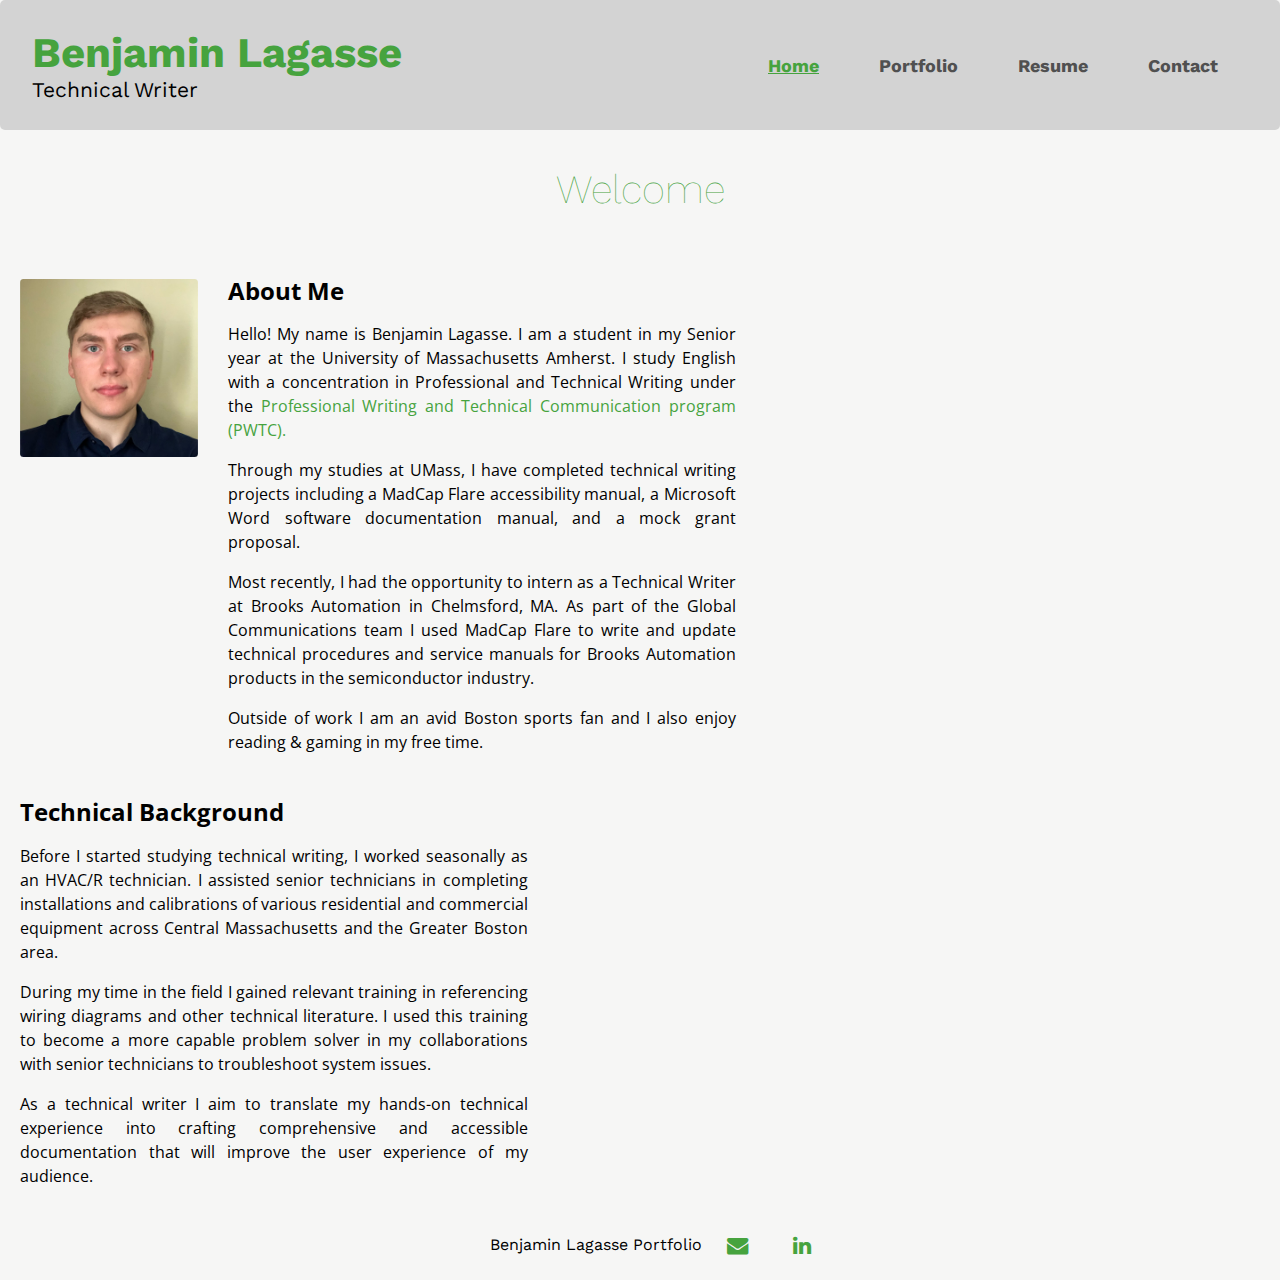
<file: index.html>
<!DOCTYPE html>
<html lang="en">
    <head>
        <title>Home | Benjamin Lagasse</title>
        <link href="css/webpage.css" type="text/css" rel="stylesheet" />
        <link rel="preconnect" href="https://fonts.gstatic.com">
        <link href="https://fonts.googleapis.com/css2?family=Open+Sans&family=Work+Sans&display=swap" rel="stylesheet"> 
        <link rel="stylesheet" href="https://cdnjs.cloudflare.com/ajax/libs/font-awesome/4.7.0/css/font-awesome.min.css">
        <link rel="shortcut icon" type="image/jpg" href="images/Portfolio-Favicon.png"/>
    </head>
    
    <body>
      <section>
        <nav>
          <div class="containter-resume"><a href="index.html" class= "logo"> Benjamin Lagasse</a>
              <div class="logo2">Technical Writer
              </div>

          </div>
            <ul>
              <li><a href= "index.html" class="active">Home </a></li>
              <li><a href= "portfolio.html">Portfolio</a></li>
              <li><a href= "resume.html">Resume</a></li>
              <li><a href= "contact.html"> Contact</a></li>
            </ul>
        </nav>
      <h1 class="h1">Welcome</h1>
      </section>
      <div>
   
   <article>
   <img class="headshot" src="images/Ben-Aug2021.jpg" alt="A selfie photo of Benjamin Lagasse.">
   </article>    
          
   <article class="homearticles">
   <h2>About Me</h2>

   <p>Hello! My name is Benjamin Lagasse. I am a student in my Senior year at the University of Massachusetts Amherst. I study English with a concentration in Professional and Technical Writing under the <a class="link" href="https://www.umass.edu/pwtc/index.html">Professional Writing and Technical Communication program (PWTC).</a> </p>

   <p>Through my studies at UMass, I have completed technical writing projects including a MadCap Flare accessibility manual, a Microsoft Word software documentation manual, and a mock grant proposal.</p>

   <p>Most recently, I had the opportunity to intern as a Technical Writer at Brooks Automation in Chelmsford, MA. As part of the Global Communications team I used MadCap Flare to write and update technical procedures and service manuals for Brooks Automation products in the semiconductor industry.</p>
       
   <p> Outside of work I am an avid Boston sports fan and I also enjoy reading & gaming in my free time.
       </p>
   </article>
          
   <article class="homearticles">
   <h2>Technical Background</h2>

   <p>Before I started studying technical writing, I worked seasonally as an HVAC/R technician. I assisted senior technicians in completing installations and calibrations of various residential and commercial equipment across Central Massachusetts and the Greater Boston area.</p>
       
   <p>During my time in the field I gained relevant training in referencing wiring diagrams and other technical literature. I used this training to become a more capable problem solver in my collaborations with senior technicians to troubleshoot system issues.</p>
       
   <p>As a technical writer I aim to translate my hands-on technical experience into crafting comprehensive and accessible documentation that will improve the user experience of my audience.</p>
   </article>

   </div>
   
   <footer class="padding">
       <ul class="contact">
           <li class="contact">Benjamin Lagasse Portfolio</li>
           <li class="contact"><a href="mailto:bjlagasse@umass.edu" class="fa fa-envelope fa-lg"></a></li>
           <li class="contact"><a href="https://www.linkedin.com/in/benjamin-lagasse/" target="_blank" class="fa fa-linkedin fa-lg"></a></li>
       </ul>
   </footer>

   </body>
</html>
</file>
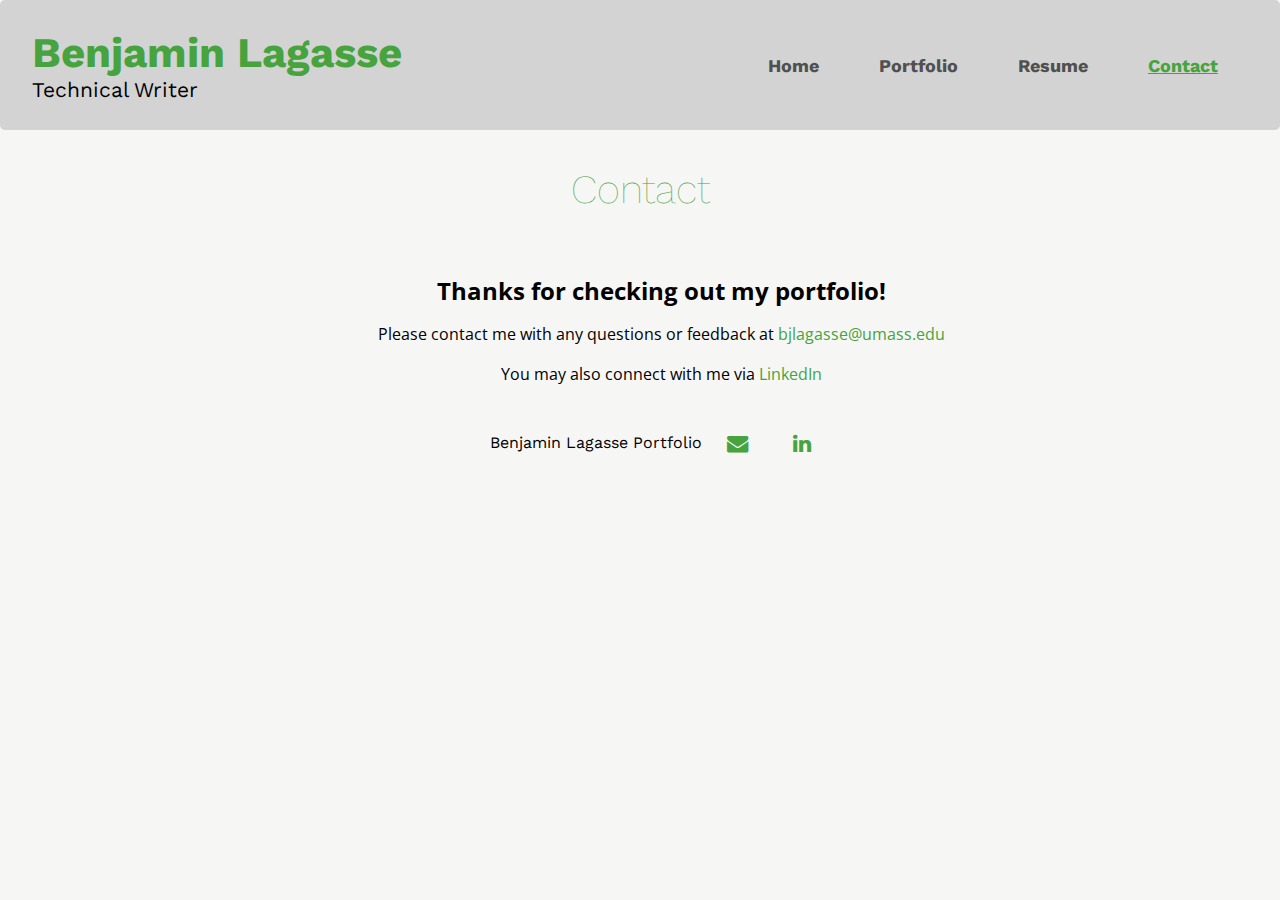
<file: contact.html>
<!DOCTYPE html>
<html lang="en">
    <head>
        <title>Contact | Benjamin Lagasse</title>
        <link href="css/webpage.css" type="text/css" rel="stylesheet" />
        <link rel="preconnect" href="https://fonts.gstatic.com">
        <link href="https://fonts.googleapis.com/css2?family=Open+Sans&family=Work+Sans&display=swap" rel="stylesheet">  
        <link rel="stylesheet" href="https://cdnjs.cloudflare.com/ajax/libs/font-awesome/4.7.0/css/font-awesome.min.css">
        <link rel="shortcut icon" type="image/jpg" href="images/Portfolio-Favicon.png"/>

    </head>
    <body>
      <section>
        <nav>
          <div><a href="index.html" class= "logo"> Benjamin Lagasse</a>
              <div class="logo2">Technical Writer
              </div>
          </div>
            <ul>
              <li><a href= "index.html">Home </a></li>
              <li><a href= "portfolio.html"> Portfolio</a></li>
              <li><a href= "resume.html">Resume</a></li>
              <li><a href= "contact.html" class="active"> Contact</a></li>
            </ul>
        </nav>
          
      <h1 class="h1">Contact</h1>
          
      </section>
      <div>
        <article class="contact">
        <h2>Thanks for checking out my portfolio!</h2>
        <p>Please contact me with any questions or feedback at <a class="link" href="mailto:bjlagasse@umass.edu">bjlagasse@umass.edu</a></p>
            <p>You may also connect with me via <a class="link" href="https://www.linkedin.com/in/benjamin-lagasse/">LinkedIn</a></p>
        </article>
      </div>
      <footer class="padding">
       <ul class="contact">
           <li class="contact">Benjamin Lagasse Portfolio</li>
           <li class="contact"><a href="mailto:bjlagasse@umass.edu" class="fa fa-envelope fa-lg"></a></li>
           <li class="contact"><a href="https://www.linkedin.com/in/benjamin-lagasse/" target="_blank" class="fa fa-linkedin fa-lg"></a></li>
       </ul>
       </footer>

   </body>
</html>
</file>
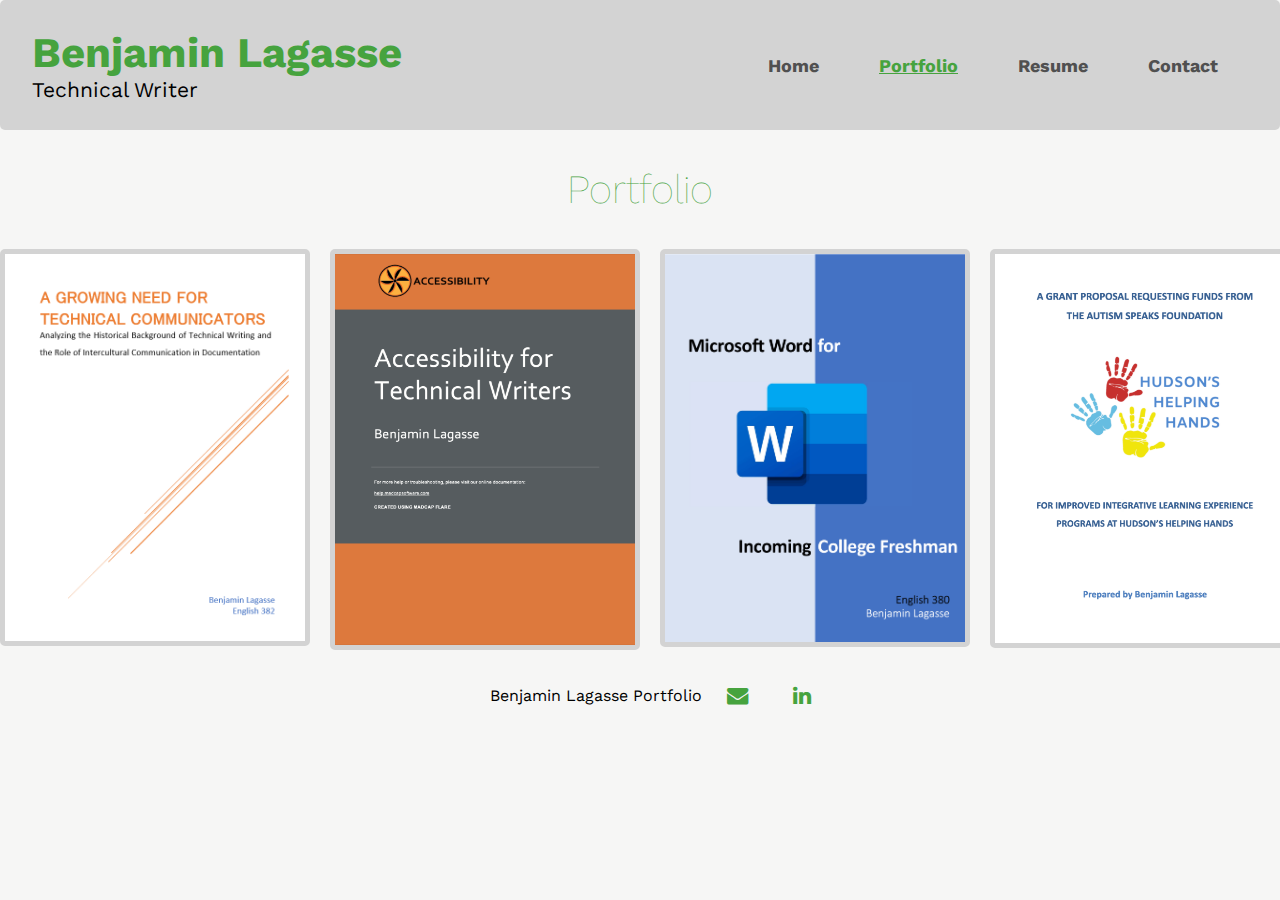
<file: portfolio.html>
<!DOCTYPE html>
<html lang="en">
    <head>
        <title>Portfolio | Benjamin Lagasse</title>
        <link href="css/webpage.css" type="text/css" rel="stylesheet" />
        <link rel="preconnect" href="https://fonts.gstatic.com">
        <link href="https://fonts.googleapis.com/css2?family=Open+Sans&family=Work+Sans&display=swap" rel="stylesheet"> 
        <link rel="stylesheet" href="https://cdnjs.cloudflare.com/ajax/libs/font-awesome/4.7.0/css/font-awesome.min.css">
        <link rel="shortcut icon" type="image/jpg" href="Portfolio-Favicon.png"/>

    </head>
    <body>
      <section>
        <nav>
          <div><a href="index.html" class= "logo"> Benjamin Lagasse</a>
              <div class="logo2">Technical Writer
              </div>
          </div>
            <ul>
              <li><a href= "index.html">Home </a></li>
              <li><a href= "portfolio.html" class="active"> Portfolio</a></li>
              <li><a href= "resume.html">Resume</a></li>
              <li><a href= "contact.html"> Contact</a></li>
            </ul>
        </nav>
        <h1 class="h1">Portfolio</h1>
      </section>
        
    <div class="portfolio">
        <div class="container">
            <a href="pdf/Lagasse-ResearchPaper.pdf" target="_blank"><img src="images/ResearchPaper-Cover.png" alt="MS Word Software Documentation Plan Cover" class="image">
            <div class="middle">
                <div class="text">Research Paper Capstone Project</div>
            </div>
            </a>
        </div>
        
        <div class="container">
        <a href="pdf/Lagasse-FlareProject.pdf" target="_blank"><img src="images/FlareProject-Cover.png" alt="MadCap Flare Accessiblity Manual" class="image">
            <div class="middle">
                <div class="text">MadCap Flare Accessibility Manual</div>
            </div>
            </a>
        </div>
        
        <div class="container">
            <a href="pdf/Lagasse-WordManual.pdf" target="_blank"><img src="images/WordManual-Cover.png" alt="MS Word Software Documentation Manual Cover" class="image">
            <div class="middle">
                <div class="text">MS Word Software Documentation Manual</div>
            </div>
            </a>
        </div>
        

        <div class="container">
        <a href="pdf/Lagasse-GrantProposal.pdf" target="_blank"><img src="images/GrantProposal-Cover2.png" alt="Mock Grant Proposal Cover" class="image">
            <div class="middle">
                <div class="text">Mock Grant Proposal</div>
            </div>
            </a>
        </div>
    </div>
        
    <footer class="padding">
       <ul class="contact">
           <li class="contact">Benjamin Lagasse Portfolio</li>
           <li class="contact"><a href="mailto:lagasse.benjamin.j@gmail.com" class="fa fa-envelope fa-lg"></a></li>
           <li class="contact"><a href="https://www.linkedin.com/in/benjamin-lagasse/" target="_blank" class="fa fa-linkedin fa-lg"></a></li>
       </ul>
   </footer>
   </body>
</html>
</file>
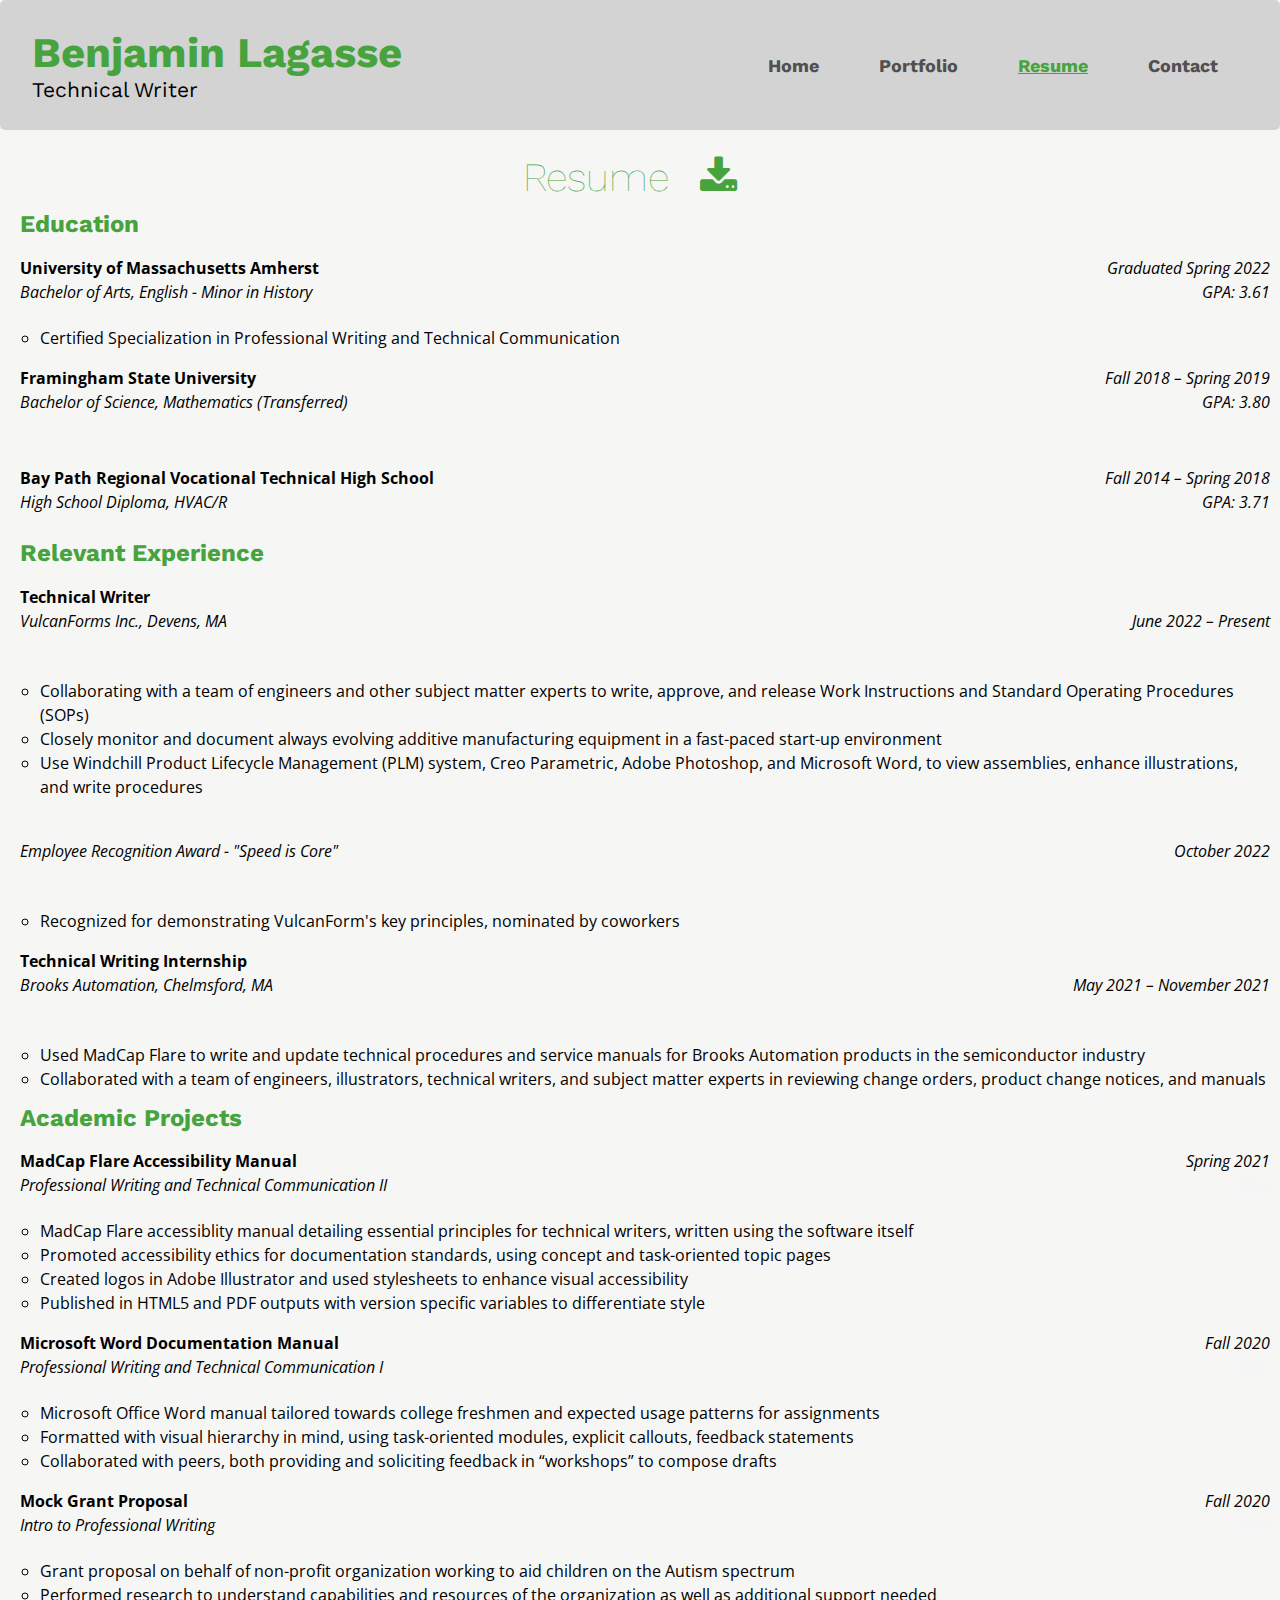
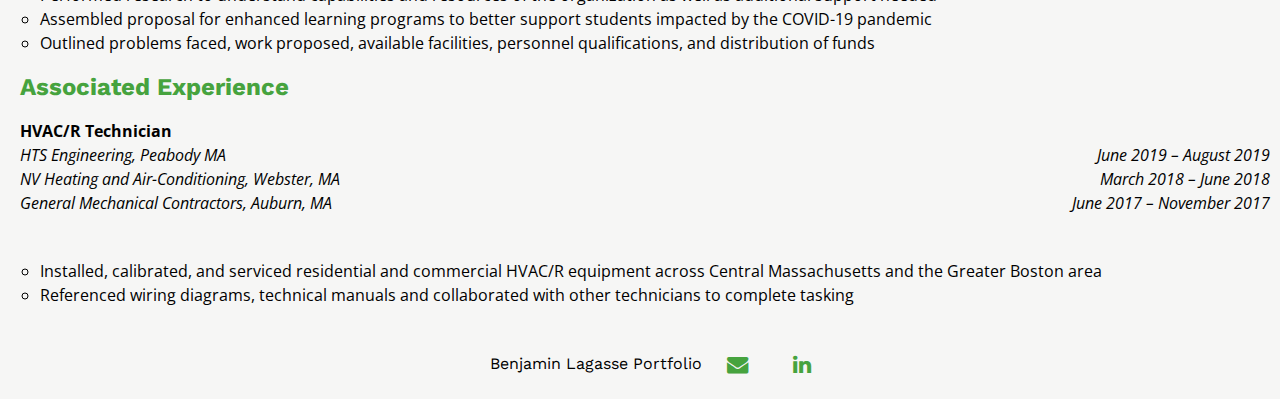
<file: resume.html>
<!DOCTYPE html>
<html lang="en">
    <head>
        <title>Resume | Benjamin Lagasse</title>
        <link href="css/webpage.css" type="text/css" rel="stylesheet" />
        <link rel="preconnect" href="https://fonts.gstatic.com">
        <link href="https://fonts.googleapis.com/css2?family=Open+Sans&family=Work+Sans&display=swap" rel="stylesheet"> 
        <link rel="stylesheet" href="https://cdnjs.cloudflare.com/ajax/libs/font-awesome/4.7.0/css/font-awesome.min.css">
        <link rel="shortcut icon" type="image/jpg" href="Portfolio-Favicon.png"/>

    </head>
    <body>
      <section>
        <nav>
          <div><a href="index.html" class= "logo"> Benjamin Lagasse</a>
              <div class="logo2">Technical Writer
              </div>
          </div>
            <ul>
              <li><a href= "index.html">Home </a></li>
              <li><a href= "portfolio.html"> Portfolio</a></li>
              <li><a href= "resume.html" class="active">Resume</a></li>
              <li><a href= "contact.html"> Contact</a></li>
            </ul>
        </nav>
        <h1 class="h1-resume">Resume
            <i class="contact"><a href="pdf/blagasse-portfolioresume-Jan2023.pdf" target="_blank" class="fa fa-download"></a></i>
        </h1>
      </section>
      <article class="resume">
      
      <h2 class="green">Education</h2>
      <div class="container-resume">
          <div class="left">
          <strong>University of Massachusetts Amherst</strong>
              <br> <em>Bachelor of Arts, English - Minor in History</em>
          </div><!-- comment needed for side-by-side
          --><div class="right">
          <em>Graduated Spring 2022</em>
          <br> <em>GPA: 3.61</em>
          </div>
      </div>
      
      <ul class="resume">
          <li>Certified Specialization in Professional Writing and Technical Communication</li>
      </ul>
          
      <div class="container-resume">
          <div class="left">
          <strong>Framingham State University</strong>              
              <br> <em>Bachelor of Science, Mathematics (Transferred)</em>
          </div><!-- comment needed for side-by-side
          --><div class="right">
          <em>Fall 2018 – Spring 2019</em> 
          <br> <em>GPA: 3.80</em>
          </div>
      </div>
      
      <div class="container-resume">
          <div class="left">
          <strong>Bay Path Regional Vocational Technical High School</strong>             
              <br> <em>High School Diploma, HVAC/R</em>
          </div><!-- comment needed for side-by-side
          --><div class="right">
          <em>Fall 2014 – Spring 2018</em> 
          <br> <em>GPA: 3.71</em>
          </div>
      </div>
          
      <h2 class="green-2">Relevant Experience</h2>
      <div class="container-resume">
          <div class="left">
          <strong>Technical Writer</strong>              
              <br> <em>VulcanForms Inc., Devens, MA</em>
          </div><!-- comment needed for side-by-side
          --><div class="right">
          <em>June 2022 – Present</em>
          <br>
          </div>
      </div>
          
      <ul class="resume">
          <li>Collaborating with a team of engineers and other subject matter experts to write, approve, and release Work Instructions and Standard Operating Procedures (SOPs)</li>
         <li>Closely monitor and document always evolving additive manufacturing equipment in a fast-paced start-up environment</li> 
          <li>Use Windchill Product Lifecycle Management (PLM) system, Creo Parametric, Adobe Photoshop, and Microsoft Word, to view assemblies, enhance illustrations, and write procedures</li>
      </ul>
      <div class="container-resume">
          <div class="left">              
              <br> <em>Employee Recognition Award - "Speed is Core"</em>
          </div><!-- comment needed for side-by-side
          --><div class="right">
          <em>October 2022</em>
          <br>
          </div>
      </div>
      <ul class="resume">
          <li>Recognized for demonstrating VulcanForm's key principles, nominated by coworkers</li>
      </ul>
          
      <div class="container-resume">
          <div class="left">
          <strong>Technical Writing Internship</strong>              
              <br> <em>Brooks Automation, Chelmsford, MA</em>
          </div><!-- comment needed for side-by-side
          --><div class="right">
          <em>May 2021 – November 2021</em>
          <br>
          </div>
      </div>
      
      <ul class="resume">
          <li>Used MadCap Flare to write and update technical procedures and service manuals for Brooks Automation products in the semiconductor industry</li>
          <li>Collaborated with a team of engineers, illustrators, technical writers, and subject matter experts in reviewing change orders, product change notices, and manuals</li>
      </ul>
          <br>
      <h2 class="green-2">Academic Projects</h2>
      <div class="container-resume">
          <div class="left">
          <strong>MadCap Flare Accessibility Manual</strong>              
              <br> <em>Professional Writing and Technical Communication II</em>
          </div><!-- comment needed for side-by-side
          --><div class="right">
          <em>Spring 2021</em>
          <br> <em class="hidden">filler</em>
          </div>
      </div>
      
      <ul class="resume">
          <li>MadCap Flare accessiblity manual detailing essential principles for technical writers, written using the software itself</li>
          <li>Promoted accessibility ethics for documentation standards, using concept and task-oriented topic pages</li>
          <li>Created logos in Adobe Illustrator and used stylesheets to enhance visual accessibility</li>
          <li>Published in HTML5 and PDF outputs with version specific variables to differentiate style</li>
      </ul>
      
      <div class="container-resume">
          <div class="left">
          <strong>Microsoft Word Documentation Manual</strong>              
              <br><em>Professional Writing and Technical Communication I</em>
          </div><!-- comment needed for side-by-side
          --><div class="right">
          <em>Fall 2020</em>
          <br> <em class="hidden">filler</em>
          </div>
      </div>
        
      <ul class="resume">
          <li>Microsoft Office Word manual tailored towards college freshmen and expected usage patterns for assignments</li>
          <li>Formatted with visual hierarchy in mind, using task-oriented modules, explicit callouts, feedback statements</li>
          <li>Collaborated with peers, both providing and soliciting feedback in “workshops” to compose drafts</li>
      </ul>
          
      <div class="container-resume">
          <div class="left">
          <strong>Mock Grant Proposal</strong>              
              <br> <em>Intro to Professional Writing</em>
          </div><!-- comment needed for side-by-side
          --><div class="right">
          <em>Fall 2020</em>
          <br> <em class="hidden">filler</em>
          </div>
      </div>
      
      <ul class="resume">
          <li>Grant proposal on behalf of non-profit organization working to aid children on the Autism spectrum</li>
          <li>Performed research to understand capabilities and resources of the organization as well as additional support needed</li>
          <li>Assembled proposal for enhanced learning programs to better support students impacted by the COVID-19 pandemic</li>
          <li>Outlined problems faced, work proposed, available facilities, personnel qualifications, and distribution of funds</li>
      </ul>
    
      <h2 class="green">Associated Experience</h2>

      <strong>HVAC/R Technician</strong>
      <div class="container-resume">
          <div class="left">
              <em>HTS Engineering, Peabody MA</em>            
              <br><em>NV Heating and Air-Conditioning, Webster, MA</em>
              <br><em>General Mechanical Contractors, Auburn, MA</em>
          </div><!-- comment needed for side-by-side
          --><div class="right">
          <em>June 2019 – August 2019</em>  
          <br> <em>March 2018 – June 2018</em>  
          <br> <em>June 2017 – November 2017</em>
          </div>
      </div>
      <ul class="resume-hvac">
            <li>Installed, calibrated, and serviced residential and commercial HVAC/R equipment across Central Massachusetts and  the Greater Boston area</li>  
            <li>Referenced wiring diagrams, technical manuals and collaborated with other technicians to complete tasking</li>
      </ul>
    
      </article>
        
      <footer class="padding">
       <ul class="contact">
           <li class="contact">Benjamin Lagasse Portfolio</li>
           <li class="contact"><a href="mailto:lagasse.benjamin.j@gmail.com" class="fa fa-envelope fa-lg"></a></li>
           <li class="contact"><a href="https://www.linkedin.com/in/benjamin-lagasse/" target="_blank" class="fa fa-linkedin fa-lg"></a></li>
       </ul>
       </footer>
        
   </body>
</html>
</file>
<file: css/webpage.css>
* {
    box-sizing: border-box;
}
body {
    background-color: #f6f6f5;
    margin: 0px;
    padding: 0px;
    font-family: 'Open Sans', sans-serif;
    max-width: 1300px;
    margin: auto;
}
ul {
    list-style: none;
}
ul.resume {
    list-style: circle;
    padding-left: 20px;
    margin-top: -30px;
}
ul.resume-hvac {
    list-style: circle;
    padding-left: 20px;
}
a {
    text-decoration: none;
}
section {
    width: 100%;
}
nav {
    font-family: 'Work Sans', sans-serif;
    display: flex;
    justify-content: space-between;
    align-items: center;
    height: 130px;
    background-color: lightgray;
    padding: 0px 2.5%;
    border-radius: 5px;
}
nav ul {
    display: flex;
}
nav ul li a {
    margin: 30px;
    color: #505050;
    font-size: 18px;
    font-weight: 700;
}
.logo {
    font-family: 'Work Sans', sans-serif;
    color: #46A33E;
    font-size: 42px;
    font-weight: bold;
}
.logo2 {
    font-family: 'Work Sans', sans-serif;
    color: #000;
    font-size: 21px;
}
a.nav {
    display: block;
    color: #000;
    padding: 8px 11px;
    text-decoration: none;
}
a.link {
  color: #46A33E;
}
a.link:hover {
  color: blue;
}
a.active {
    color: #46A33E;
    font-weight: bold;
    text-decoration: underline;
}
a:hover {
    color: blue;
}
article {
    float: left;
    line-height: 1.5em;
    padding-left: 20px;
    padding-right: 10px;
    margin-top: 10px;
}
article.resume {
    float: left;
    line-height: 1.5em;
    padding-left: 20px;
    padding-right: 10px;
    margin-top: 10px;
    width: 100%;
}
article.contact {
    padding-left: 378px;
    text-align: center;
}
.homearticles {
    width: 42%;
    float: left;
    text-align: justify;
}
img.headshot {
    height: 178px;
    margin-top: 20px;
    border-radius: 2%;
}
footer {
    font-family: 'Work Sans', sans-serif;
    text-align: center;
    padding-top: 10px;
    padding-bottom: 10px;
    clear: left;
}
footer.padding {
    padding-top: 15px;
}
.green {
    color: #46A33E;        
    font-family: 'Work Sans', sans-serif;
}
.green-2 {
    color: #46A33E;        
    font-family: 'Work Sans', sans-serif;
    margin-top: -25px;
}
.pull-right {
    position: absolute;
    right: 0;
    margin-right: 75px;
}
a.button:link {
    color: #46A33E;
    padding: 10px;
    position: relative;
    text-decoration: none;
}
a.button:active {
    color: #b8860b;
}
a.button:visited {
    color: #8e44ad;
}
a.button:hover {
    color: blue;
}
ul.contact {
    text-align: center;
}
li.contact {
    display: inline;
    background-color: transparent;
    text-align: center;
    text-decoration: none;
    list-style-type: none;
    margin: 0;
    padding: 0;
    overflow: hidden;
}
li.contact a {
    display: inline;
    color: #46A33E;
    padding: 20px;
    text-decoration: none;
    border-radius: 15px;
}
li.contact a:hover {
    color: blue;
    background-color: lightgray;
    font-weight: normal;
}
i.contact {
    display: inline;
    background-color: transparent;
    text-align: center;
    text-decoration: none;
    list-style-type: none;
    margin: 0;
    padding: 0;
    overflow: hidden;
}
i.contact a {
    display: inline;
    color: #46A33E;
    padding: 20px;
    text-decoration: none;
    border-radius: 15px;
}
i.contact a:hover {
    color: blue;
    background-color: lightgray;
    font-weight: normal;
}
.fa {
    font-family: 'Work Sans', sans-serif;
    font-size: 4em;
    padding: 20px;
    width: 60px;
    text-align: center;
    text-decoration: none;
}
.h1 {
    font-family: 'Work Sans', sans-serif;
    font-size: 40px;
    color: #46A33E;
    text-align: center;
    line-height: 5px;
    padding-top: 30px;
    padding-bottom: 30px;
    font-weight: lighter;
}
.h1-resume {
    font-family: 'Work Sans', sans-serif;
    font-size: 40px;
    color: #46A33E;
    text-align: center;
    line-height: 5px;
    margin-bottom: -15px;
    font-weight: lighter;
}
div.portfolio {
    display: inline-grid;
    grid-template-columns: auto auto auto auto;
    grid-gap: 20px;
    justify-content: center;
}
.container {
    position: relative;
    width: 50%;
}
.image {
  opacity: 1;
  width: 310px;
  height: auto;
  transition: .5s ease;
  backface-visibility: hidden;
  border: 5px solid lightgray;
  border-radius: 5px;
}
.middle {
  transition: .5s ease;
  opacity: 0;
  position: absolute;
  top: 45%;
  left: 100%;
  transform: translate(-50%, -50%);
  text-align: center;
}
.container:hover .image {
  opacity: 0.3;
}
.container:hover .middle {
  opacity: 1;
}
.text {
  background-color: #46A33E;
  color: white;
  font-size: 18px;
  padding: 16px 32px;
  border-radius: 5px;
}
.container.resume {
  width: 200px;
  background: #ccc;
}
.container-resume .left {
  display: inline-block;
  position: relative;
  left: 0;
  width: 80%;
  height: 100px;
}
.container-resume .right {
  display: inline-block;
  position: relative;
  left: 0;
  width: 20%;
  height: 100px;
  text-align: right;
}
em.hidden {
    color: #f6f5f5;
}
</file>
